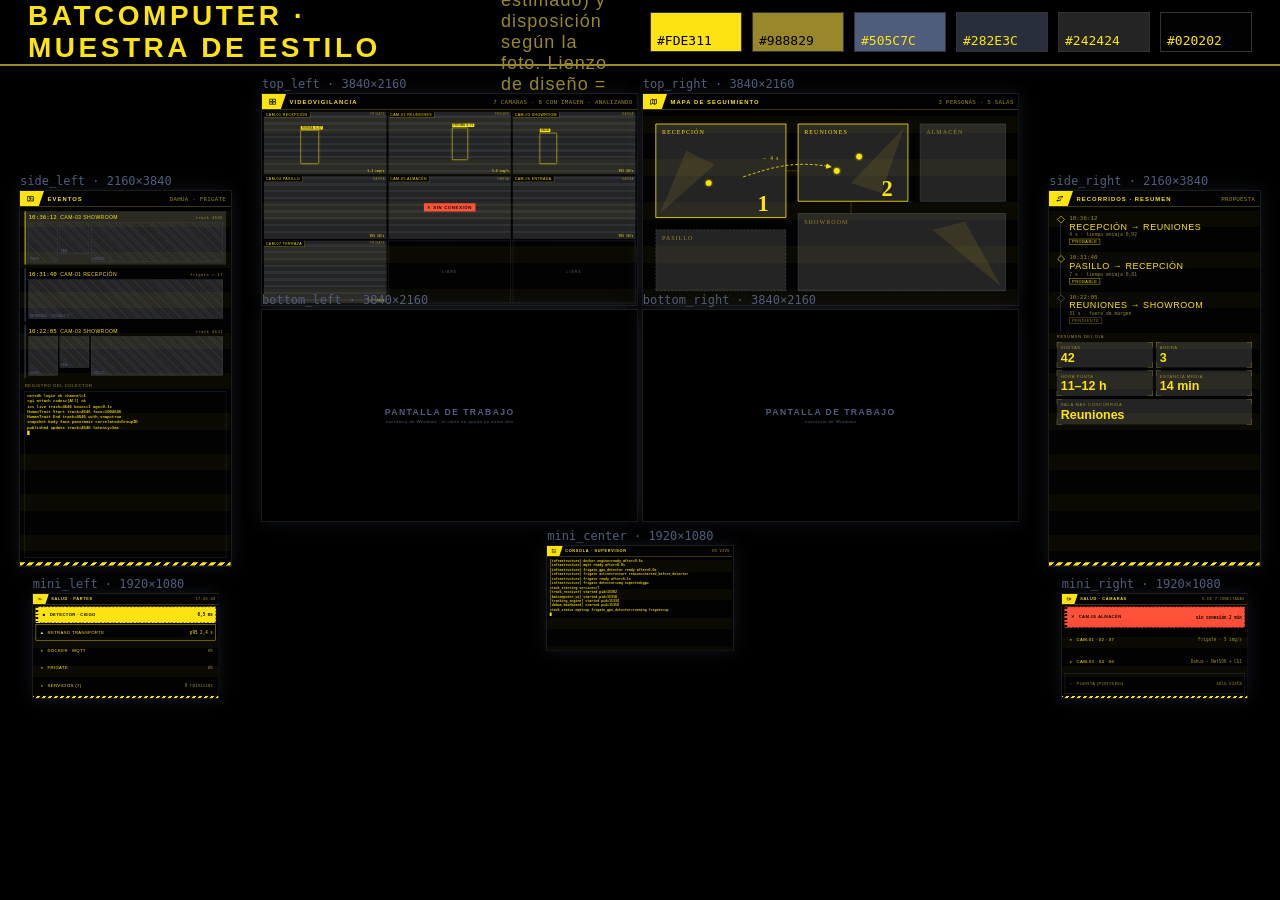
<file: services/batcomputer-ui/web/style-sample.html>
<!doctype html>
<html lang="es">
<head>
<meta charset="utf-8">
<meta name="viewport" content="width=device-width, initial-scale=1">
<title>Batcomputer · muestra de estilo</title>
<link rel="stylesheet" href="theme.css">
<script src="icons.js"></script>
<style>
  /* Preview page only: the nine screens drawn to scale on one display. */
  html, body { margin: 0; height: 100%; background: #000; overflow: hidden; }
  body { font-family: var(--font-display); color: var(--text); }
  .page-header {
    height: 64px; display: flex; align-items: center; gap: 28px; padding: 0 28px;
    border-bottom: 2px solid var(--line); text-transform: uppercase; letter-spacing: 0.16em;
    font-stretch: condensed; font-variation-settings: "wdth" 75; font-size: 22px;
  }
  .page-header strong { font-size: 28px; }
  .page-header .note { color: var(--text-muted); letter-spacing: 0.06em; text-transform: none; font-size: 18px; flex: 1; }
  .swatches { display: flex; gap: 10px; }
  .swatch { width: 92px; height: 40px; display: flex; align-items: end; padding: 3px 6px; box-sizing: border-box;
    font-family: var(--font-mono); font-size: 13px; letter-spacing: 0; border: 1px solid #333; }
  .wall { position: relative; margin: 0 auto; }
  .bezel { position: absolute; background: #000; outline: 1px solid #1c1c1c; box-shadow: 0 0 18px rgba(80, 92, 124, 0.25); }
  .bezel > .bc-screen { position: absolute; left: 0; top: 0; transform-origin: 0 0; }
  .tag { position: absolute; transform: translateY(-100%); padding-bottom: 3px; font-family: var(--font-mono);
    font-size: 12px; color: var(--line-quiet); white-space: nowrap; }

  /* Content of the sample screens. */
  .map svg { width: 100%; height: 100%; display: block; }
  .events { display: grid; gap: 22px; }
  .event { display: grid; grid-template-columns: 300px 1fr; gap: 26px; align-items: center; }
  .event.new { box-shadow: inset 8px 0 0 var(--text); padding-left: 30px; }
  .shot { height: 168px; background: var(--panel);
    background-image: repeating-linear-gradient(45deg, rgba(80, 92, 124, 0.35) 0 2px, transparent 2px 14px);
    display: grid; place-items: center; color: var(--line-quiet); font-family: var(--font-mono); font-size: 20px; }
  .event .time { font-family: var(--font-mono); font-size: 40px; }
  .event .what { font-size: 34px; text-transform: uppercase; letter-spacing: 0.08em; }
  .chip { display: inline-block; margin-top: 8px; padding: 2px 12px; border: 2px solid var(--line); color: var(--text-muted);
    font-size: 20px; letter-spacing: 0.14em; text-transform: uppercase; }
  .chip.strong { border-color: var(--text); color: var(--text); }
  .cams { display: grid; grid-template-columns: 1fr 1fr; grid-template-rows: 1fr 1fr; gap: 18px; height: 100%; }
  .cam { position: relative; background: var(--panel);
    background-image: repeating-linear-gradient(to bottom, rgba(80, 92, 124, 0.25) 0 2px, transparent 2px 6px); }
  .cam .name { position: absolute; left: 0; top: 0; padding: 6px 16px 6px 12px; background: var(--bc-black);
    border-right: 2px solid var(--line); border-bottom: 2px solid var(--line); font-size: 24px; letter-spacing: 0.14em; }
  .cam .fps { position: absolute; right: 14px; bottom: 10px; font-family: var(--font-mono); font-size: 22px; color: var(--text); }
  .cam.down { display: grid; place-items: center; }
  .cam.down .alarm { padding: 12px 28px; background: var(--invert-bg); color: var(--invert-text); font-weight: 700;
    letter-spacing: 0.16em; font-size: 34px; animation: bc-blink 1s steps(1, end) infinite; }
  .health { display: grid; gap: 14px; font-size: 30px; }
  .rooms { display: grid; gap: 0; }
  .room { display: grid; grid-template-columns: 1fr auto; align-items: end; padding: 26px 0; border-bottom: 2px solid var(--line-quiet); }
  .room .name { font-size: 40px; letter-spacing: 0.12em; text-transform: uppercase; }
  .room .since { font-family: var(--font-mono); font-size: 22px; color: var(--text-muted); }
  .room .count { font-size: 120px; font-weight: 700; line-height: 0.85; font-variant-numeric: tabular-nums; }
  .room.empty .name, .room.empty .count { color: var(--text-muted); }
  .timeline { position: relative; padding-left: 64px; }
  .timeline::before { content: ""; position: absolute; left: 18px; top: 10px; bottom: 10px; width: 2px; background: var(--line-quiet); }
  .hop { position: relative; padding: 0 0 46px; }
  .hop::before { content: ""; position: absolute; left: -56px; top: 12px; width: 22px; height: 22px; background: var(--bg);
    border: 3px solid var(--text); transform: rotate(45deg); }
  .hop.pending::before { border-color: var(--line-quiet); }
  .hop .time { font-family: var(--font-mono); font-size: 30px; color: var(--text-muted); }
  .hop .route { font-size: 46px; letter-spacing: 0.06em; text-transform: uppercase; }
  .hop .why { font-family: var(--font-mono); font-size: 24px; color: var(--text-muted); }
  .clock { display: grid; place-items: center; align-content: center; height: 100%; gap: 10px; }
  .clock .time { font-family: var(--font-mono); font-size: 190px; line-height: 1; text-shadow: 0 0 0.2em rgba(253, 227, 17, 0.4); }
  .clock .date { font-size: 44px; letter-spacing: 0.3em; color: var(--text-muted); text-transform: uppercase; }
  .state { display: grid; place-items: center; align-content: center; height: 100%; gap: 18px; text-align: center; }
  .state .big { font-size: 120px; font-weight: 700; letter-spacing: 0.06em; line-height: 1; font-stretch: condensed; font-variation-settings: "wdth" 75; }
  .state .small { font-family: var(--font-mono); font-size: 34px; color: var(--text-muted); }
  /* Video wall: 3x3 tiles of 16:9 streams with analysis boxes. */
  .videowall { display: grid; grid-template-columns: repeat(3, 1fr); grid-template-rows: repeat(3, 1fr); gap: 10px; padding: 10px; }
  .tile { position: relative; overflow: hidden; background: var(--panel);
    background-image: repeating-linear-gradient(to bottom, rgba(80, 92, 124, 0.22) 0 2px, transparent 2px 6px); }
  .tile .name { position: absolute; left: 0; top: 0; padding: 4px 12px 4px 10px; background: var(--bc-black);
    border-right: 2px solid var(--line); border-bottom: 2px solid var(--line); font-size: 18px; letter-spacing: 0.12em; }
  .tile .src { position: absolute; right: 8px; top: 6px; font-size: 14px; letter-spacing: 0.16em; color: var(--text-muted); }
  .tile .fps { position: absolute; right: 10px; bottom: 6px; font-family: var(--font-mono); font-size: 16px; }
  .tile .box { position: absolute; border: 2px solid var(--text); box-shadow: 0 0 10px rgba(253, 227, 17, 0.45); }
  .tile .box-label { position: absolute; left: -2px; top: -24px; padding: 1px 6px; background: var(--invert-bg); color: var(--invert-text);
    font-family: var(--font-mono); font-size: 14px; white-space: nowrap; }
  .tile.down { display: grid; place-items: center; }
  .tile.down .alarm { padding: 8px 18px; background: var(--critical); color: var(--bc-black); font-weight: 700; letter-spacing: 0.14em;
    font-size: 22px; animation: bc-blink 0.6s steps(1, end) infinite; }
  .tile.free { background: var(--bg); border: 2px dashed var(--line-quiet); display: grid; place-items: center; }
  .tile.free .free-label { color: var(--line-quiet); letter-spacing: 0.3em; font-size: 18px; }
  /* Censored video wall: every tile shows static instead of its stream. */
  .tile .static { position: absolute; inset: 0; width: 100%; height: 100%; image-rendering: pixelated; display: none; }
  .tile .censored-label { position: absolute; left: 50%; top: 50%; transform: translate(-50%, -50%); display: none;
    padding: 6px 16px; background: var(--bc-black); border: 2px solid var(--text); font-size: 20px; letter-spacing: 0.2em; white-space: nowrap; }
  .videowall.censored .tile:not(.free) > :not(.static):not(.censored-label) { visibility: hidden; }
  .videowall.censored .tile:not(.free) .static, .videowall.censored .tile:not(.free) .censored-label { display: block; }
  .videowall.censored .tile.down { background: var(--panel); }
  /* Dahua events: body, face and context thumbnails per track. */
  .dahua { display: flex; flex-direction: column; gap: 18px; }
  .dcard { padding: 14px 16px; border-left: 4px solid var(--line-quiet); }
  .dcard.new { border-left-color: var(--text); background: var(--panel); }
  .dhead { display: flex; gap: 18px; align-items: baseline; font-size: 26px; letter-spacing: 0.08em; text-transform: uppercase; margin-bottom: 10px; }
  .dhead .time { font-family: var(--font-mono); font-size: 30px; letter-spacing: 0; }
  .dhead .track { margin-left: auto; font-family: var(--font-mono); font-size: 20px; color: var(--text-muted); text-transform: none; }
  .thumbs { display: grid; grid-template-columns: 150px 150px 1fr; gap: 10px; height: 200px; }
  .thumb { background: var(--panel); border: 1px solid var(--line-quiet); display: grid; place-items: end start; padding: 4px 6px;
    background-image: repeating-linear-gradient(45deg, rgba(80, 92, 124, 0.3) 0 2px, transparent 2px 12px);
    font-family: var(--font-mono); font-size: 13px; color: var(--line-quiet); }
  .thumb.face { height: 150px; }
  .thumbs.single { grid-template-columns: 1fr; }
  .collector { font-size: 20px; flex: 1; min-height: 0; padding: 10px 12px; border: 1px solid var(--line-quiet); }
  /* Day summary: stat tiles. */
  .kpis { display: grid; grid-template-columns: 1fr 1fr; gap: 16px; }
  .kpi { padding: 18px 20px; }
  .kpi.wide { grid-column: 1 / -1; }
  .kpi-value { font-size: 64px; font-weight: 700; line-height: 1; margin-top: 6px; font-variant-numeric: tabular-nums; }
  /* Work screens: plain Windows desktops in the real wall. */
  .bc-screen.work { background: #000; display: grid; place-items: center; }
  .bc-screen.work::after { display: none; }
  .work-label { display: grid; gap: 14px; text-align: center; color: var(--line-quiet); text-transform: uppercase; letter-spacing: 0.24em; }
  .work-label strong { font-size: 44px; }
  .work-label span { font-size: 22px; letter-spacing: 0.1em; text-transform: none; }
  /* Minis: 960x540 design canvas (1920x1080 at scale factor 2), read from closer. */
  .bc-screen.mini, .bc-screen[data-id="mini_center"] { font-size: 20px; }
  .mini-list { gap: 8px; font-size: 22px; padding: 12px 14px; }
  /* Display-only screens: no pointer interaction (owner 2026-10-01). */
  .bc-screen.mini, .bc-screen[data-id="mini_center"] { pointer-events: none; cursor: none; }
</style>
</head>
<body>
<header class="page-header">
  <strong>Batcomputer · muestra de estilo</strong>
  <span class="note">Borrador. Resoluciones y tamaños reales del PC final (inventario del 1 oct; el tamaño de las minis es estimado) y disposición según la foto. Lienzo de diseño = resolución / 2. Reparto del 1 oct: inferiores libres para trabajar; side_right por decidir.</span>
  <div class="swatches">
    <div class="swatch" style="background:#FDE311;color:#020202">#FDE311</div>
    <div class="swatch" style="background:#988829;color:#020202">#988829</div>
    <div class="swatch" style="background:#505c7c;color:#FDE311">#505C7C</div>
    <div class="swatch" style="background:#282e3c;color:#FDE311">#282E3C</div>
    <div class="swatch" style="background:#242424;color:#FDE311">#242424</div>
    <div class="swatch" style="background:#020202;color:#FDE311">#020202</div>
  </div>
</header>

<main class="wall" id="wall">

  <!-- side_left: events of every source with thumbnails, and the Dahua collector log (owner 2026-10-01) -->
  <section class="bc-screen" data-id="side_left" data-native="1080x1920" data-device="2160×3840" data-cm="0,18,39.2,69.8">
    <div class="bc-header"><span class="bc-code" data-icon="photo"></span><span class="bc-title">Eventos</span><span class="bc-meta">DAHUA · FRIGATE</span></div>
    <div class="bc-body dahua">
      <div class="dcard new"><div class="dhead"><span class="time">10:36:12</span><span>CAM-03 SHOWROOM</span><span class="track">track 4646</span></div>
        <div class="thumbs"><div class="thumb body">CUERPO</div><div class="thumb face">CARA</div><div class="thumb ctx">CONTEXTO</div></div></div>
      <div class="dcard"><div class="dhead"><span class="time">10:31:40</span><span>CAM-01 RECEPCIÓN</span><span class="track">frigate r-17</span></div>
        <div class="thumbs single"><div class="thumb ctx">INSTANTÁNEA · PERSONA 0,97</div></div></div>
      <div class="dcard"><div class="dhead"><span class="time">10:22:05</span><span>CAM-03 SHOWROOM</span><span class="track">track 4631</span></div>
        <div class="thumbs"><div class="thumb body">CUERPO</div><div class="thumb face">CARA</div><div class="thumb ctx">CONTEXTO</div></div></div>
      <div class="bc-label" style="margin-top:6px">Registro del colector</div>
      <div class="bc-console collector">netsdk login ok channel=1
cgi attach codes=[All] ok
ivs live track=4646 boxes=1 age=0.1s
HumanTrait Start track=4646 face=1004646
HumanTrait End track=4646 with_snap=true
snapshot body face panoramic correlated=GroupID
published update track=4646 latency=3ms
<span class="bc-cursor"></span></div>
    </div>
    <div class="bc-hazard"></div>
  </section>

  <!-- top_left: video wall of every registered camera, with analysis overlays (owner 2026-10-01) -->
  <section class="bc-screen" data-id="top_left" data-native="1920x1080" data-device="3840×2160" data-cm="45,0,69.8,39.2">
    <div class="bc-header"><span class="bc-code" data-icon="videowall"></span><span class="bc-title">Videovigilancia</span><span class="bc-meta">7 CÁMARAS · 6 CON IMAGEN · ANALIZANDO</span></div>
    <div class="bc-body videowall">
      <div class="tile"><span class="name">CAM-01 RECEPCIÓN</span><span class="src">FRIGATE</span><span class="box" style="left:30%;top:30%;width:14%;height:52%"><span class="box-label">PERSONA 0,97</span></span><span class="fps">5,1 img/s</span></div>
      <div class="tile"><span class="name">CAM-02 REUNIONES</span><span class="src">FRIGATE</span><span class="box" style="left:52%;top:26%;width:12%;height:50%"><span class="box-label">PERSONA 0,91</span></span><span class="fps">5,0 img/s</span></div>
      <div class="tile"><span class="name">CAM-03 SHOWROOM</span><span class="src">DAHUA</span><span class="box" style="left:22%;top:34%;width:13%;height:48%"><span class="box-label">#4646</span></span><span class="fps">IVS 10/s</span></div>
      <div class="tile"><span class="name">CAM-04 PASILLO</span><span class="src">DAHUA</span><span class="fps">IVS 10/s</span></div>
      <div class="tile down"><span class="name">CAM-05 ALMACÉN</span><span class="src">DAHUA</span><span class="alarm">✕ SIN CONEXIÓN</span></div>
      <div class="tile"><span class="name">CAM-06 ENTRADA</span><span class="src">DAHUA</span><span class="fps">IVS 10/s</span></div>
      <div class="tile"><span class="name">CAM-07 TERRAZA</span><span class="src">FRIGATE</span><span class="fps">5,0 img/s</span></div>
      <div class="tile free"><span class="free-label">LIBRE</span></div>
      <div class="tile free"><span class="free-label">LIBRE</span></div>
    </div>
  </section>

  <!-- top_right: tracking map of the spaces (owner 2026-10-01) -->
  <section class="bc-screen" data-id="top_right" data-native="1920x1080" data-device="3840×2160" data-cm="115.8,0,69.8,39.2">
    <div class="bc-header"><span class="bc-code" data-icon="floorplan"></span><span class="bc-title">Mapa de seguimiento</span><span class="bc-meta">3 PERSONAS · 5 SALAS</span></div>
    <div class="bc-body map">
      <svg viewBox="0 0 1800 900" aria-label="Plano de ejemplo">
        <defs>
          <pattern id="dots" width="40" height="40" patternUnits="userSpaceOnUse"><circle cx="2" cy="2" r="2" fill="#505c7c" opacity="0.35"/></pattern>
          <filter id="glow" x="-50%" y="-50%" width="200%" height="200%"><feGaussianBlur stdDeviation="6" result="b"/><feMerge><feMergeNode in="b"/><feMergeNode in="SourceGraphic"/></feMerge></filter>
          <marker id="arrow" viewBox="0 0 10 10" refX="8" refY="5" markerWidth="7" markerHeight="7" orient="auto"><path d="M0,0 L10,5 L0,10 z" fill="#FDE311"/></marker>
        </defs>
        <rect width="1800" height="900" fill="url(#dots)"/>
        <g font-family="Bahnschrift" letter-spacing="5" font-size="30">
          <polygon points="40,40 680,40 680,500 40,500" fill="#242424" stroke="#FDE311" stroke-width="4"/>
          <polygon points="740,40 1280,40 1280,420 740,420" fill="#242424" stroke="#FDE311" stroke-width="4"/>
          <polygon points="1340,40 1760,40 1760,420 1340,420" fill="#242424" stroke="#505c7c" stroke-width="2"/>
          <polygon points="740,480 1760,480 1760,860 740,860" fill="#242424" stroke="#505c7c" stroke-width="2"/>
          <polygon points="40,560 680,560 680,860 40,860" fill="#242424" stroke="#505c7c" stroke-width="2" stroke-dasharray="10 8"/>
          <text x="70" y="90" fill="#FDE311">RECEPCIÓN</text>
          <text x="770" y="90" fill="#FDE311">REUNIONES</text>
          <text x="1370" y="90" fill="#988829">ALMACÉN</text>
          <text x="770" y="530" fill="#988829">SHOWROOM</text>
          <text x="70" y="610" fill="#988829">PASILLO</text>
          <text x="600" y="470" fill="#FDE311" font-size="110" font-weight="700" text-anchor="end">1</text>
          <text x="1210" y="395" fill="#FDE311" font-size="110" font-weight="700" text-anchor="end">2</text>
          <!-- cameras: field of view wedges -->
          <path d="M60,480 L330,240 L190,170 z" fill="#988829" opacity="0.18"/>
          <path d="M1260,60 L1000,330 L1150,380 z" fill="#988829" opacity="0.18"/>
          <path d="M1740,840 L1400,560 L1560,520 z" fill="#988829" opacity="0.18"/>
          <!-- transitions -->
          <line x1="680" y1="270" x2="740" y2="270" stroke="#988829" stroke-width="3" stroke-dasharray="8 6"/>
          <line x1="1000" y1="420" x2="1000" y2="480" stroke="#988829" stroke-width="3" stroke-dasharray="8 6"/>
          <path d="M470,300 C620,250 720,220 900,250" fill="none" stroke="#FDE311" stroke-width="4" stroke-dasharray="14 10" marker-end="url(#arrow)"/>
          <text x="560" y="215" fill="#FDE311" font-size="26">→ 4 s</text>
          <!-- people -->
          <g filter="url(#glow)" fill="#FDE311">
            <circle cx="300" cy="330" r="14"/>
            <circle cx="930" cy="270" r="14"/>
            <circle cx="1040" cy="200" r="14"/>
          </g>
        </g>
      </svg>
    </div>
  </section>

  <!-- bottom_left and bottom_right: free Windows desktops for work (owner 2026-10-01) -->
  <section class="bc-screen work" data-id="bottom_left" data-native="1920x1080" data-device="3840×2160" data-cm="45,40.2,69.8,39.2">
    <div class="work-label"><strong>Pantalla de trabajo</strong><span>escritorio de Windows · el ratón se queda en estas dos</span></div>
  </section>
  <section class="bc-screen work" data-id="bottom_right" data-native="1920x1080" data-device="3840×2160" data-cm="115.8,40.2,69.8,39.2">
    <div class="work-label"><strong>Pantalla de trabajo</strong><span>escritorio de Windows</span></div>
  </section>

  <!-- side_right: to be decided; proposal A + B (journeys and the day's summary) -->
  <section class="bc-screen" data-id="side_right" data-native="1080x1920" data-device="2160×3840" data-cm="191.4,18,39.2,69.8">
    <div class="bc-header"><span class="bc-code" data-icon="route"></span><span class="bc-title">Recorridos · resumen</span><span class="bc-meta">PROPUESTA</span></div>
    <div class="bc-body" style="padding:40px 40px 20px">
      <div class="timeline">
        <div class="hop"><div class="time">10:36:12</div><div class="route">Recepción → Reuniones</div><div class="why">4 s · tiempo encaja 0,92</div><span class="chip strong">Probable</span></div>
        <div class="hop"><div class="time">10:31:40</div><div class="route">Pasillo → Recepción</div><div class="why">7 s · tiempo encaja 0,81</div><span class="chip strong">Probable</span></div>
        <div class="hop pending"><div class="time">10:22:05</div><div class="route">Reuniones → Showroom</div><div class="why">31 s · fuera de margen</div><span class="chip">Pendiente</span></div>
      </div>
      <div class="bc-label" style="margin:10px 0 14px">Resumen del día</div>
      <div class="kpis">
        <div class="bc-panel kpi"><div class="bc-label">Visitas</div><div class="kpi-value">42</div></div>
        <div class="bc-panel kpi"><div class="bc-label">Ahora</div><div class="kpi-value">3</div></div>
        <div class="bc-panel kpi"><div class="bc-label">Hora punta</div><div class="kpi-value">11–12 h</div></div>
        <div class="bc-panel kpi"><div class="bc-label">Estancia media</div><div class="kpi-value">14 min</div></div>
        <div class="bc-panel kpi wide"><div class="bc-label">Sala más concurrida</div><div class="kpi-value">Reuniones</div></div>
      </div>
    </div>
    <div class="bc-hazard"></div>
  </section>

  <!-- mini_left: health of the system parts (display only, owner 2026-10-01) -->
  <section class="bc-screen mini" data-id="mini_left" data-native="960x540" data-device="1920×1080" data-cm="2.35,93,34.5,19.4">
    <div class="bc-header"><span class="bc-code" data-icon="pulse"></span><span class="bc-title">Salud · partes</span><span class="bc-meta" id="clock">10:36:12</span></div>
    <div class="bc-body health mini-list">
      <div class="bc-status error"><span class="bc-icon">■</span><span>Detector · ciego</span><span class="bc-value">0,5 ms</span></div>
      <div class="bc-status warning"><span class="bc-icon">▲</span><span>Retraso transporte</span><span class="bc-value">p95 2,4 s</span></div>
      <div class="bc-status ok"><span class="bc-icon">●</span><span>Docker · MQTT</span><span class="bc-value">ok</span></div>
      <div class="bc-status ok"><span class="bc-icon">●</span><span>Frigate</span><span class="bc-value">ok</span></div>
      <div class="bc-status ok"><span class="bc-icon">●</span><span>Servicios (7)</span><span class="bc-value">0 reinicios</span></div>
    </div>
    <div class="bc-hazard"></div>
  </section>

  <!-- mini_center: supervisor console (owner's example: black, yellow only) -->
  <section class="bc-screen" data-id="mini_center" data-native="960x540" data-device="1920×1080" data-cm="98.05,84,34.5,19.4">
    <div class="bc-header"><span class="bc-code" data-icon="terminal"></span><span class="bc-title">Consola · supervisor</span><span class="bc-meta">EN VIVO</span></div>
    <div class="bc-body bc-console" style="font-size:17px; padding:12px 14px">[infrastructure] docker engine=ready after=9.6s
[infrastructure] mqtt ready after=0.0s
[infrastructure] frigate_gpu_detector ready after=6.0s
[infrastructure] frigate action=restart reason=started_before_detector
[infrastructure] frigate ready after=6.1s
[infrastructure] frigate detector=zmq expected=gpu
stack_starting services=7
[track_receiver] started pid=15302
[batcomputer_ui] started pid=15318
[tracking_engine] started pid=15334
[dahua_dashboard] started pid=15350
stack_status mqtt=up frigate_gpu_detector=running frigate=up
<span class="bc-cursor"></span></div>
  </section>

  <!-- mini_right: camera connections (display only, owner 2026-10-01) -->
  <section class="bc-screen mini" data-id="mini_right" data-native="960x540" data-device="1920×1080" data-cm="193.75,93,34.5,19.4">
    <div class="bc-header"><span class="bc-code" data-icon="camera"></span><span class="bc-title">Salud · cámaras</span><span class="bc-meta">6 DE 7 CONECTADAS</span></div>
    <div class="bc-body health mini-list">
      <div class="bc-status critical"><span class="bc-icon">✕</span><span>CAM-05 Almacén</span><span class="bc-value">sin conexión 2 min</span></div>
      <div class="bc-status ok"><span class="bc-icon">●</span><span>CAM-01 · 02 · 07</span><span class="bc-value">Frigate · 5 img/s</span></div>
      <div class="bc-status ok"><span class="bc-icon">●</span><span>CAM-03 · 04 · 06</span><span class="bc-value">Dahua · NetSDK + CGI</span></div>
      <div class="bc-status unknown"><span class="bc-icon">○</span><span>Puerta (portero)</span><span class="bc-value">solo vista</span></div>
    </div>
    <div class="bc-hazard"></div>
  </section>
</main>

<script>
  // Lay the screens out to scale: physical centimetres -> pixels of this page.
  const wall = document.getElementById("wall");
  const screens = [...wall.querySelectorAll(".bc-screen")];
  function layout() {
    const rects = screens.map(s => s.dataset.cm.split(",").map(Number));
    const width = Math.max(...rects.map(r => r[0] + r[2]));
    const height = Math.max(...rects.map(r => r[1] + r[3]));
    const available = { w: innerWidth - 40, h: innerHeight - 64 - 44 };
    const k = Math.min(available.w / width, available.h / height);
    wall.style.width = `${width * k}px`;
    wall.style.height = `${height * k}px`;
    wall.style.marginTop = "28px";
    screens.forEach((screen, i) => {
      const [x, y, w, h] = rects[i];
      const [nw, nh] = screen.dataset.native.split("x").map(Number);
      let bezel = screen.parentElement;
      if (!bezel.classList.contains("bezel")) {
        bezel = document.createElement("div");
        bezel.className = "bezel";
        const tag = document.createElement("div");
        tag.className = "tag";
        tag.textContent = `${screen.dataset.id} · ${screen.dataset.device}`;
        screen.replaceWith(bezel);
        bezel.append(screen, tag);
      }
      Object.assign(bezel.style, { left: `${x * k}px`, top: `${y * k}px`, width: `${w * k}px`, height: `${h * k}px` });
      Object.assign(screen.style, { width: `${nw}px`, height: `${nh}px`, transform: `scale(${(w * k) / nw})` });
    });
  }
  addEventListener("resize", layout);
  layout();

  // Censorship preview: Ctrl+Alt+X (or X) toggles static over every stream.
  const videowall = document.querySelector(".videowall");
  const statics = [];
  for (const tile of videowall.querySelectorAll(".tile:not(.free)")) {
    const canvas = document.createElement("canvas");
    canvas.className = "static";
    canvas.width = 160;
    canvas.height = 90;
    const label = document.createElement("span");
    label.className = "censored-label";
    label.textContent = "SEÑAL CENSURADA";
    tile.append(canvas, label);
    statics.push(canvas.getContext("2d"));
  }
  let bar = 0;
  function drawStatic() {
    if (videowall.classList.contains("censored")) {
      for (const ctx of statics) {
        const image = ctx.createImageData(160, 90);
        for (let i = 0; i < image.data.length; i += 4) {
          const row = Math.floor(i / 4 / 160);
          const v = Math.random() * (Math.abs(row - bar) < 3 ? 140 : 70);
          image.data[i] = v; image.data[i + 1] = v * 1.02; image.data[i + 2] = v * 1.25; image.data[i + 3] = 255;
        }
        ctx.putImageData(image, 0, 0);
      }
      bar = (bar + 1) % 90;
    }
    setTimeout(() => requestAnimationFrame(drawStatic), 66);
  }
  drawStatic();
  addEventListener("keydown", event => {
    if (event.key.toLowerCase() === "x" && (!event.ctrlKey || event.altKey)) {
      videowall.classList.toggle("censored");
    }
  });
  if (new URLSearchParams(location.search).has("censored")) videowall.classList.add("censored");
  setInterval(() => {
    document.getElementById("clock").textContent = new Date().toLocaleTimeString("es-ES", { hour12: false });
  }, 1000);
</script>
</body>
</html>
</file>
<file: services/batcomputer-ui/web/theme.css>
/*
 * Batcomputer UI theme: the owner's palette (2026-10-01) and shared components.
 *
 * Contrast measured on 2026-10-01 (WCAG):
 *   yellow on black 16.0:1, on washed black 12.0:1, on dark steel 10.5:1
 *   ochre on black 5.8:1 (secondary text); on washed black 4.4:1 (large text only)
 *   light steel on black 3.1:1, on washed black 2.3:1 (lines only, never text)
 *   black on yellow 16.0:1 (alarms and highlights)
 *   red on black 6.3:1, black on red 6.3:1; yellow on red 2.5:1 (never)
 * Red is reserved for critical or special situations (owner, 2026-10-01). For
 * red-green colorblind viewers it is close to ochre (deutan dE 6.0), so the
 * critical state also has its own fill, icon and word.
 * Fonts ship with Windows 11 (Bahnschrift, Cascadia Mono): nothing is downloaded.
 */

:root {
  --bc-yellow: #FDE311;
  --bc-ochre: #988829;
  --bc-steel-dark: #282e3c;
  --bc-steel-light: #505c7c;
  --bc-black-washed: #242424;
  --bc-black: #020202;
  --bc-red: #FF4D3A;
  /* Enigma's green: only the GOTHAM row's 1 % easter egg (owner, 2026-10-01). Black on it 10.5:1. */
  --bc-riddle: #39D353;

  --bg: var(--bc-black);
  --panel: var(--bc-black-washed);
  --floor: var(--bc-steel-dark);   /* accents only: the owner wants black to dominate */
  --text: var(--bc-yellow);
  --text-muted: var(--bc-ochre);
  --line: var(--bc-ochre);
  --line-quiet: var(--bc-steel-light);
  --invert-bg: var(--bc-yellow);
  --invert-text: var(--bc-black);
  --critical: var(--bc-red);

  --font-display: Bahnschrift, "Arial Narrow", sans-serif;
  --font-mono: "Cascadia Mono", Consolas, monospace;
}

/* One physical screen, laid out at its native resolution. */
.bc-screen {
  position: relative;
  overflow: hidden;
  background: var(--bg);
  color: var(--text);
  font-family: var(--font-display);
  font-size: 30px;
  display: flex;
  flex-direction: column;
}

/* Faint CRT scanlines: the 90s tint, kept below the text. */
.bc-screen::after {
  content: "";
  position: absolute;
  inset: 0;
  pointer-events: none;
  background: repeating-linear-gradient(
    to bottom,
    rgba(253, 227, 17, 0.035) 0 2px,
    transparent 2px 5px
  );
}

/* Header: a chamfered yellow code chip, the title in wide-spaced capitals. */
.bc-header {
  display: flex;
  align-items: center;
  gap: 0.6em;
  height: 2.6em;
  padding: 0 0.8em 0 0;
  border-bottom: 2px solid var(--line);
  text-transform: uppercase;
  letter-spacing: 0.18em;
  font-weight: 600;
  font-stretch: condensed;
  font-variation-settings: "wdth" 75;
  flex: none;
}
/* Decorative yellow block: an icon of what the screen shows, no letters (owner, 2026-10-01). */
.bc-code {
  align-self: stretch;
  display: flex;
  align-items: center;
  justify-content: center;
  min-width: 2.2em;
  padding: 0 1.2em 0 0.7em;
  background: var(--invert-bg);
  color: var(--invert-text);
  clip-path: polygon(0 0, 100% 0, calc(100% - 0.9em) 100%, 0 100%);
}
.bc-code svg { width: 1.3em; height: 1.3em; display: block; }
.bc-title { flex: 1; }
.bc-meta {
  font-family: var(--font-mono);
  font-weight: 400;
  letter-spacing: 0.04em;
  color: var(--text-muted);
}

.bc-body {
  position: relative;
  flex: 1;
  min-height: 0;
  padding: 0.8em;
}

/* Panel with HUD corner brackets. */
.bc-panel {
  position: relative;
  background: var(--panel);
  padding: 0.7em 0.9em;
  --bracket: 0.9em;
  background-image:
    linear-gradient(var(--line), var(--line)), linear-gradient(var(--line), var(--line)),
    linear-gradient(var(--line), var(--line)), linear-gradient(var(--line), var(--line)),
    linear-gradient(var(--line), var(--line)), linear-gradient(var(--line), var(--line)),
    linear-gradient(var(--line), var(--line)), linear-gradient(var(--line), var(--line));
  background-repeat: no-repeat;
  background-size:
    var(--bracket) 2px, 2px var(--bracket), var(--bracket) 2px, 2px var(--bracket),
    var(--bracket) 2px, 2px var(--bracket), var(--bracket) 2px, 2px var(--bracket);
  background-position:
    top left, top left, top right, top right,
    bottom left, bottom left, bottom right, bottom right;
}

.bc-label {
  text-transform: uppercase;
  letter-spacing: 0.16em;
  font-size: 0.7em;
  color: var(--text-muted);
  font-stretch: condensed;
  font-variation-settings: "wdth" 75;
}

/* The one number a screen leads with. */
.bc-figure {
  font-weight: 700;
  font-size: 5em;
  line-height: 0.9;
  font-variant-numeric: tabular-nums;
  text-shadow: 0 0 0.25em rgba(253, 227, 17, 0.35);
}

/* Yellow and black hazard stripes, like the physical console. */
.bc-hazard {
  height: 0.6em;
  background: repeating-linear-gradient(
    -45deg,
    var(--bc-yellow) 0 0.55em,
    var(--bc-black) 0.55em 1.1em
  );
  flex: none;
}

/*
 * Status: never color alone. Each state has its own icon, word and shape:
 *   ok       ochre dot, quiet
 *   warning  yellow triangle, outlined row
 *   error    black on yellow, hazard edge, slow blink
 *   critical black on red, cross icon, red hazard edge, blink (red only here)
 *   unknown  hollow light-steel ring, dashed
 */
.bc-status {
  display: grid;
  grid-template-columns: 1.6em 1fr auto;
  align-items: center;
  gap: 0.5em;
  padding: 0.35em 0.6em;
  border: 2px solid transparent;
  text-transform: uppercase;
  letter-spacing: 0.08em;
}
.bc-status .bc-icon { text-align: center; }
.bc-status .bc-value { font-family: var(--font-mono); letter-spacing: 0; text-transform: none; }
.bc-status.ok .bc-icon { color: var(--text-muted); }
.bc-status.ok .bc-value { color: var(--text-muted); }
.bc-status.warning { border-color: var(--text); }
.bc-status.error {
  background: var(--invert-bg);
  color: var(--invert-text);
  font-weight: 700;
  border-left: 0.6em solid transparent;
  border-image: repeating-linear-gradient(-45deg, var(--bc-black) 0 0.3em, var(--bc-yellow) 0.3em 0.6em) 1;
  animation: bc-blink 1s steps(1, end) infinite;
}
.bc-status.critical {
  background: var(--critical);
  color: var(--bc-black);
  font-weight: 700;
  border-left: 0.6em solid transparent;
  border-image: repeating-linear-gradient(-45deg, var(--bc-black) 0 0.3em, var(--critical) 0.3em 0.6em) 1;
  animation: bc-blink 0.6s steps(1, end) infinite;
}
.bc-status.unknown { border: 2px dashed var(--line-quiet); color: var(--text-muted); }
.bc-status.riddle { background: var(--bc-riddle); color: var(--bc-black); font-weight: 700; }
.bc-status.unknown .bc-icon { color: var(--line-quiet); }

/* Console: black, yellow monospace only (owner's example for mini_center). */
.bc-console {
  font-family: var(--font-mono);
  font-size: 0.8em;
  line-height: 1.35;
  color: var(--text);
  white-space: pre-wrap;
  overflow: hidden;
  text-shadow: 0 0 0.3em rgba(253, 227, 17, 0.45);
}
.bc-cursor {
  display: inline-block;
  width: 0.6em;
  height: 1.1em;
  vertical-align: text-bottom;
  background: var(--text);
  animation: bc-blink 1s steps(1, end) infinite;
}

@keyframes bc-blink { 50% { opacity: 0.25; } }

@media (prefers-reduced-motion: reduce) {
  .bc-status.error, .bc-status.critical, .bc-cursor { animation: none; }
}
</file>
